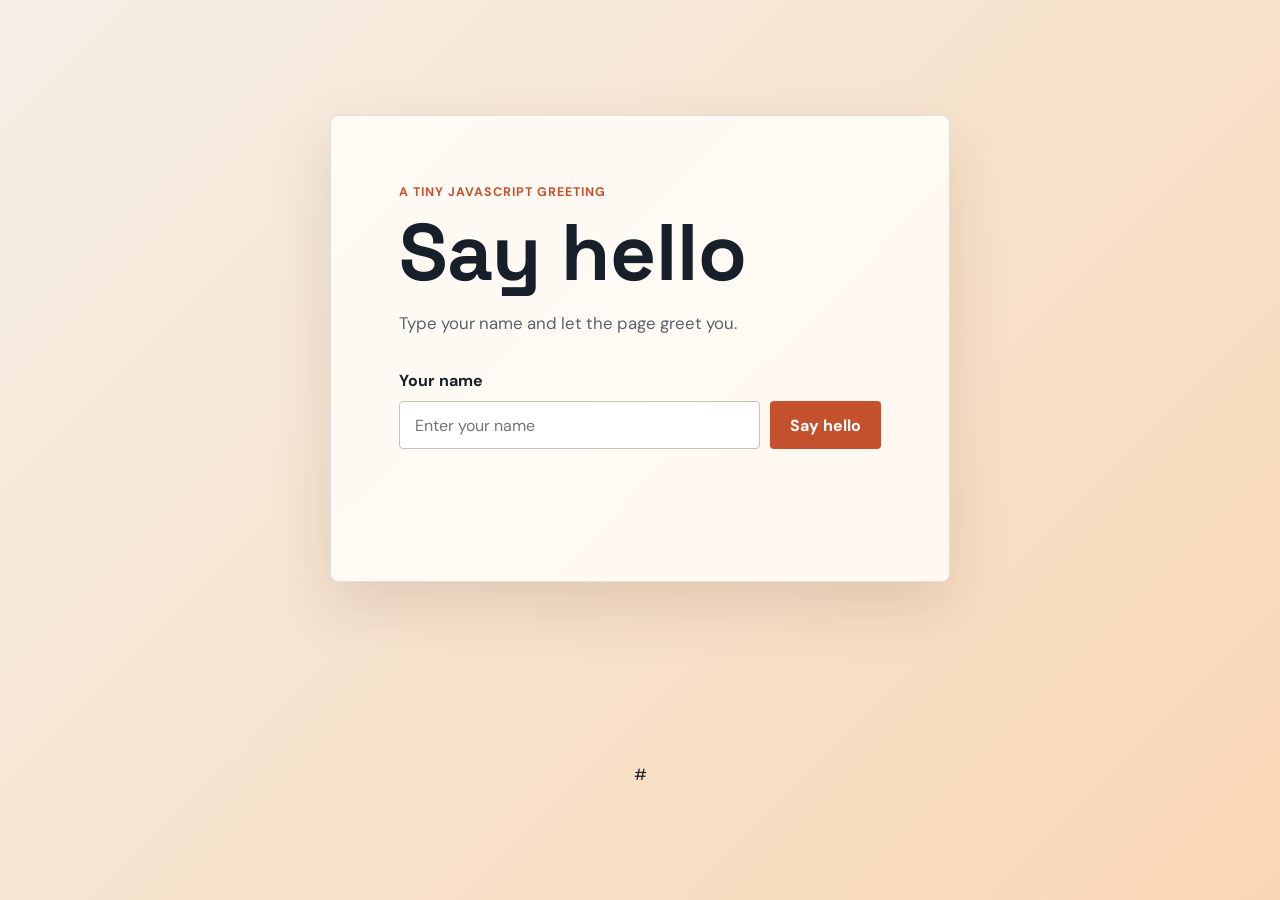
<file: hello-name AI/index.html>
<!doctype html>
<html lang="en">
<head>
    <meta charset="UTF-8">
    <meta name="viewport" content="width=device-width, initial-scale=1.0">
    <title>Say Hello</title>
    <link rel="stylesheet" href="style.css">
    <script src="script.js" defer></script>
</head>
<body>
    <main class="hello-card">
        <p class="eyebrow">A tiny JavaScript greeting</p>
        <h1>Say hello</h1>
        <p class="intro">Type your name and let the page greet you.</p>

        <form id="greeting-form">
            <label for="name">Your name</label>
            <div class="input-row">
                <input type="text" id="name" name="name" placeholder="Enter your name" autocomplete="name" required>
                <button type="submit">Say hello</button>
            </div>
        </form>

        <p id="greeting" class="greeting" aria-live="polite"></p>
    </main>
</body>
</html>
#
</file>
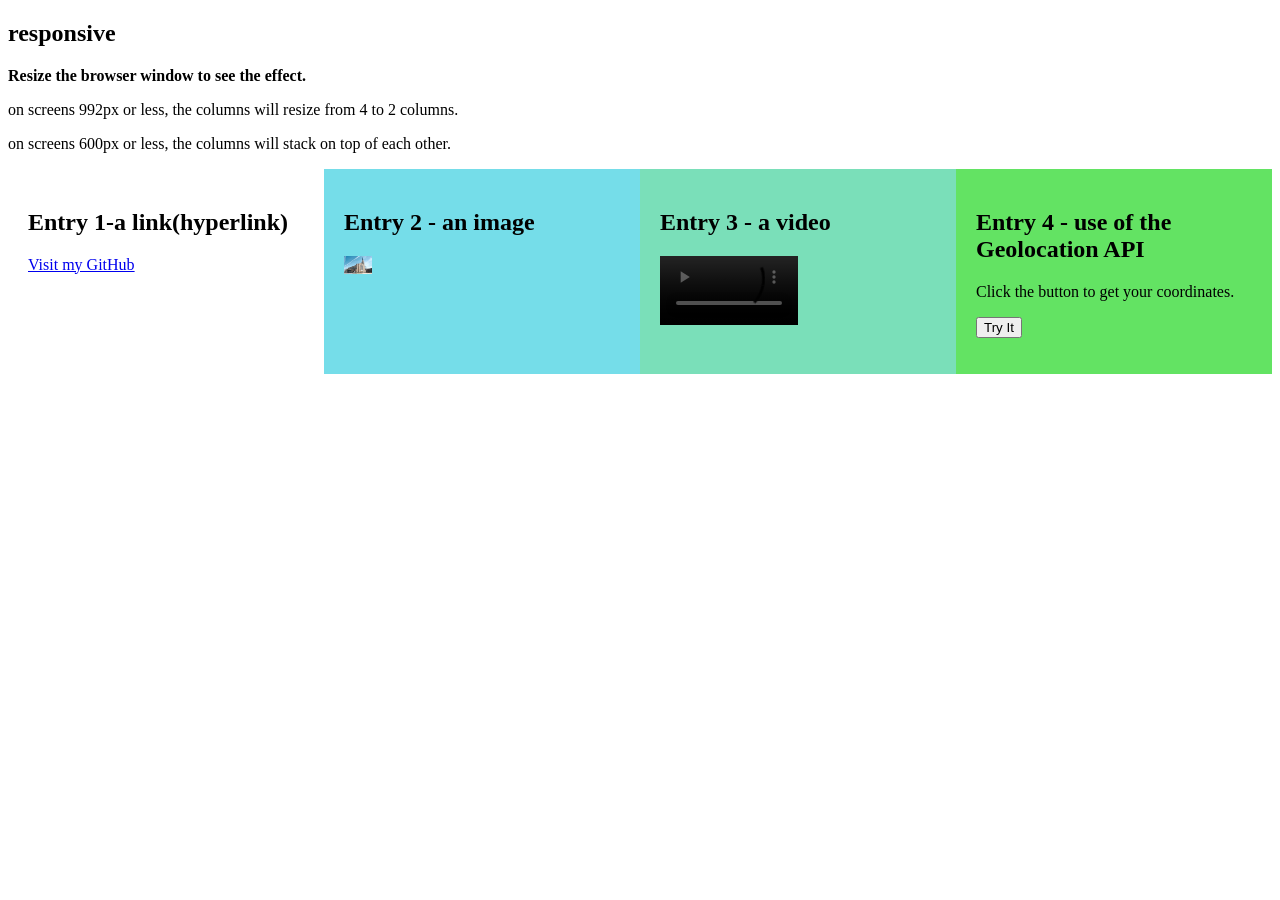
<file: MYOWN HTML/exe.HTML>
<!DOCTYPE html>
<html>
<head>
<meta name = "viewport" content = "width=device-width, initial-scale=1">
<link rel = "stylesheet" href = "exe.css">
</head>
<body>

<h2> responsive</h2>
<p><strong>Resize the browser window to see the effect.</strong></p>
<p>on screens 992px or less,  the columns will resize from 4 to 2 columns.</p>
<p> on screens 600px or less, the columns will stack on top of each other.</p>

<div class = "myflexboxRow">
    <div class = "myflexboxColumn style = background-color:#aaa;">
        <h2>Entry 1-a link(hyperlink)</h2>
         <p><a href="https://github.com/albertojacinto-ops/Software-Engineering-Full-Stack-Design-and-Development-Sec-1" target="_blank">Visit my GitHub</a></p>
  </div>
  
  <div class="myflexboxColumn" style="background-color:#75dde9;">
    <h2>Entry 2 - an image</h2>
    <!--  Add the alt parameter on the img tag for accessibility purposes! -->
    <p><a href="https://github.com/albertojacinto-ops/Software-Engineering-Full-Stack-Design-and-Development-Sec-1/blob/main/MYOWN%20HTML/IMAGE/DSCF0190.JPG" target="_blank">
    <img src="IMAGE/DSCF0190.JPG" alt="Photo of CHURCH" title="CHURCH" style="width:10%;"></a></p>
  </div>
  
  <div class="myflexboxColumn" style="background-color:#7adfb9;">
    <h2>Entry 3 - a video</h2>
    <p><video width="50%" controls>
        <source src="VIDEO/fist video.mp4" type="video/mp4" alt="video of a fist" title="fist video" width="10%">
      </video></p>
  </div>
  
  <div class="myflexboxColumn" style="background-color:#63e363;">
    <h2>Entry 4 - use of the Geolocation API</h2>
    <p>Click the button to get your coordinates.</p>

    <button onclick="getLocation()">Try It</button>

    <p id="demo"></p>

    <!-- The Javascript for the Geolocation API is being placed in the flexbox cell where it is used.  
    This could have also been placed at the start of this file.-->
    <script>
       var x = document.getElementById("demo");

       function getLocation() {
            if (navigator.geolocation) {
               navigator.geolocation.getCurrentPosition(showPosition);
          } else { 
               x.innerHTML = "Geolocation is not supported by this browser.";
          }
        }

       function showPosition(position) {
            x.innerHTML = "Latitude: " + position.coords.latitude + 
            "<br>Longitude: " + position.coords.longitude;
        }
    </script>
  </div>
</div>

</body>
</html>
</file>
<file: hello-name AI/style.css>
@import url("https://fonts.googleapis.com/css2?family=DM+Sans:wght@400;500;700&family=Space+Grotesk:wght@500;700&display=swap");

:root {
    color: #17202a;
    background: #f5efe6;
    font-family: "DM Sans", sans-serif;
}

* {
    box-sizing: border-box;
}

body {
    min-height: 100vh;
    margin: 0;
    display: grid;
    place-items: center;
    padding: 24px;
    background: linear-gradient(135deg, #f5efe6 0%, #f9d7b5 100%);
}

.hello-card {
    width: min(100%, 620px);
    padding: clamp(32px, 7vw, 68px);
    border: 1px solid rgba(23, 32, 42, 0.12);
    border-radius: 8px;
    background: rgba(255, 252, 247, 0.9);
    box-shadow: 0 24px 60px rgba(92, 53, 27, 0.14);
}

.eyebrow {
    margin: 0 0 14px;
    color: #c4512d;
    font-size: 0.78rem;
    font-weight: 700;
    letter-spacing: 0.08em;
    text-transform: uppercase;
}

h1 {
    margin: 0;
    font-family: "Space Grotesk", sans-serif;
    font-size: clamp(2.6rem, 8vw, 5rem);
    line-height: 0.95;
}

.intro {
    margin: 22px 0 36px;
    color: #59636d;
    font-size: 1.05rem;
}

label {
    display: block;
    margin-bottom: 10px;
    font-weight: 700;
}

.input-row {
    display: flex;
    gap: 10px;
}

input,
button {
    min-height: 48px;
    border-radius: 4px;
    font: inherit;
}

input {
    min-width: 0;
    flex: 1;
    padding: 0 15px;
    border: 1px solid #c8c1b8;
    background: #fff;
    color: #17202a;
}

input:focus {
    outline: 3px solid rgba(196, 81, 45, 0.25);
    border-color: #c4512d;
}

button {
    padding: 0 20px;
    border: 0;
    background: #c4512d;
    color: #fff;
    font-weight: 700;
    cursor: pointer;
}

button:hover {
    background: #a94124;
}

.greeting {
    min-height: 32px;
    margin: 32px 0 0;
    color: #c4512d;
    font-family: "Space Grotesk", sans-serif;
    font-size: 1.6rem;
    font-weight: 700;
}

@media (max-width: 520px) {
    .input-row {
        flex-direction: column;
    }

    button {
        width: 100%;
    }
}
</file>
<file: MYOWN HTML/exe.css>
* {
    box-sizing: border-box;

}

.myflexboxRow {
    display: flex;
    flex-wrap: wrap;
}

.myflexboxColumn {
    flex: 25%;
    padding: 20px;
}

@media screen and (max-width: 992px){
    .myflexboxColumn {
        flex: 50%
    }
}

@media screen and (max-width: 600px){
    .myflexboxRow {
        flex-direction: column;
    }
}
</file>
